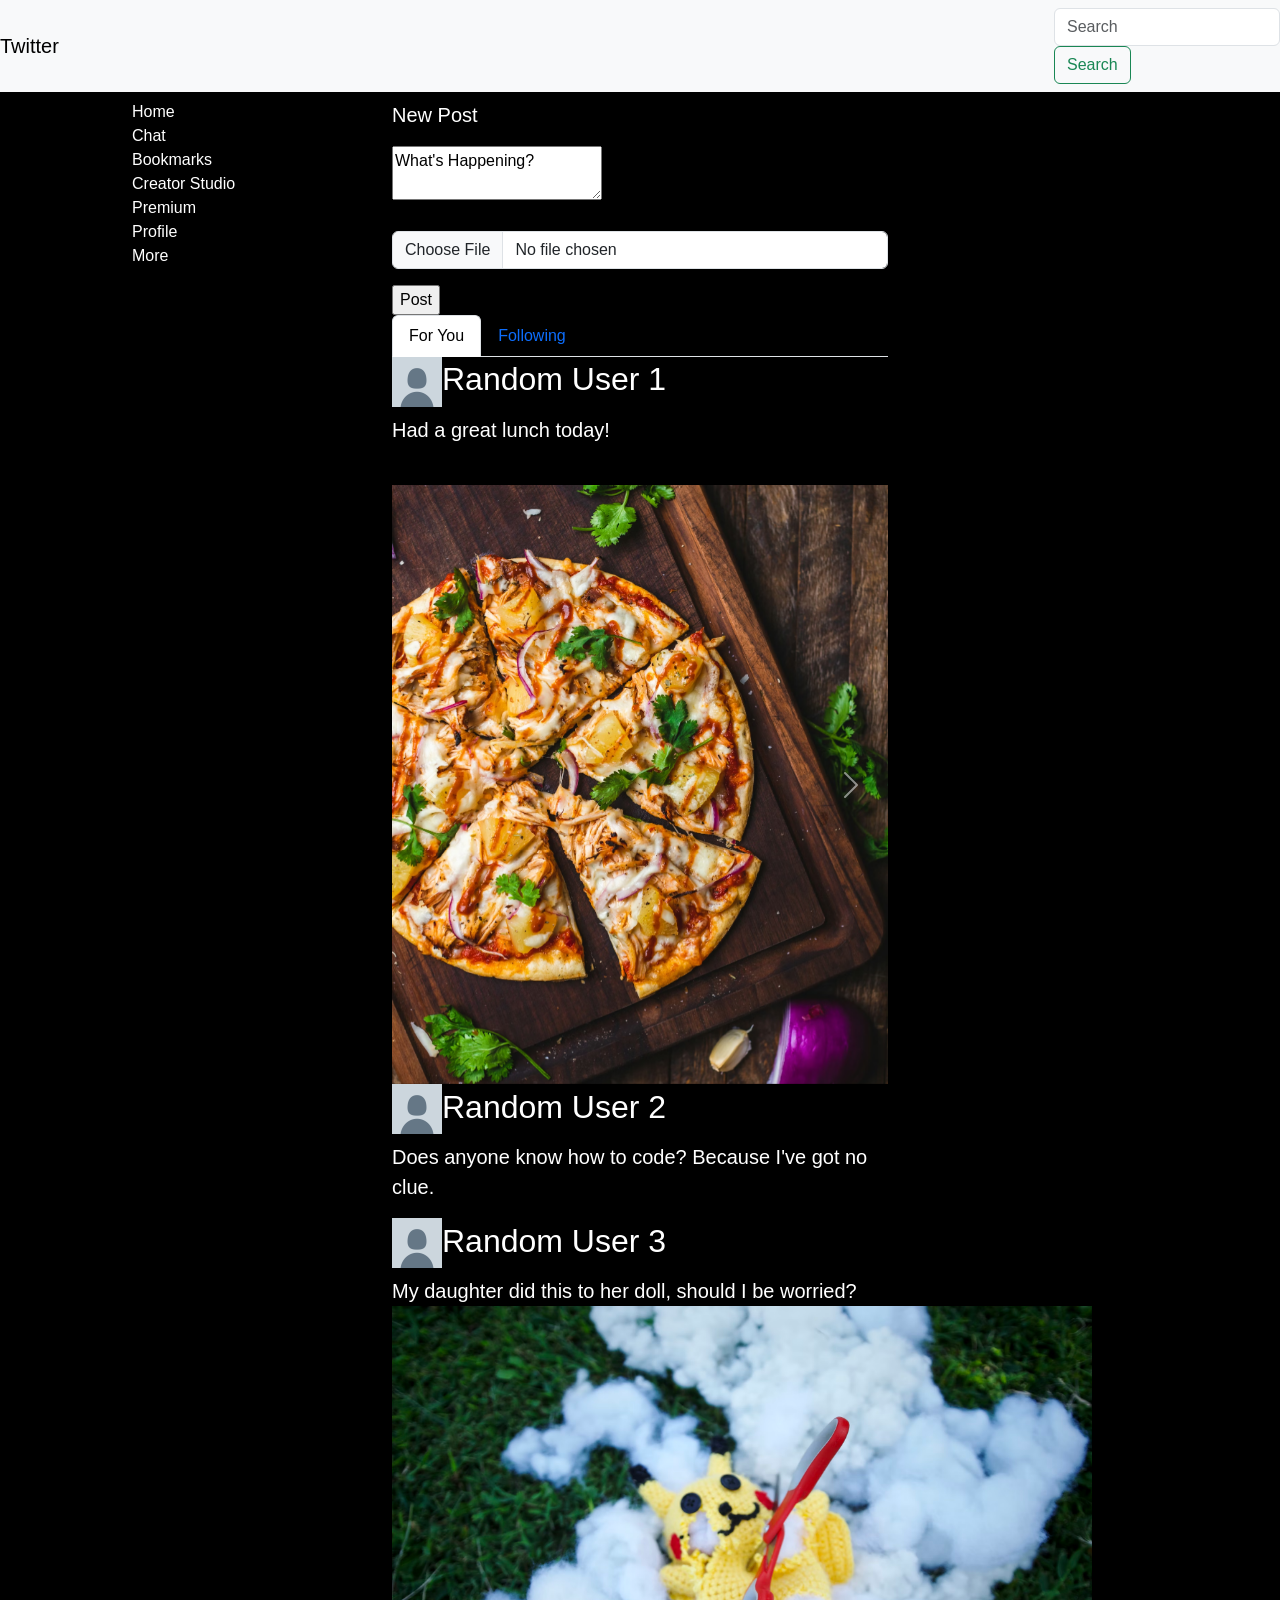
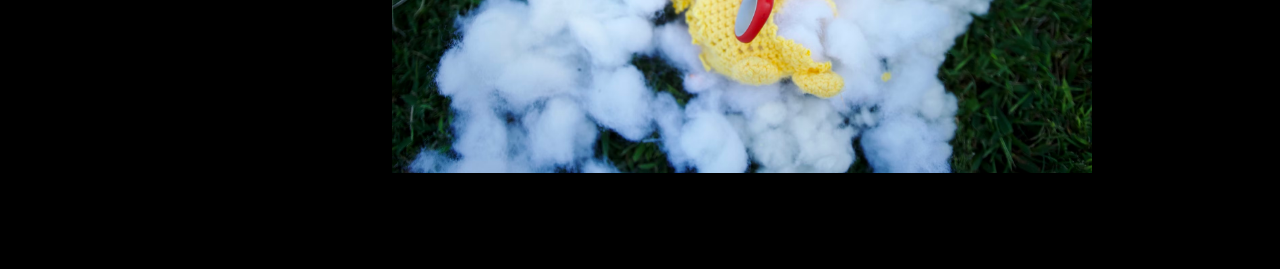
<file: index.html>
<!doctype html>
<html lang="en">
  <head>
    <meta charset="utf-8">
    <meta name="viewport" content="width=device-width, initial-scale=1">
    <meta name="description" content="YOUR DESCRIPTION HERE">
    <meta name="author" content="YOUR NAME HERE">
    <title>Starter Template · Bootstrap v5.3.8</title>

   <!-- Bootstrap v5.3.8 -->
   <!-- LOAD BOOTSTRAP CSS - DO NOT DELETE -->
    <link href="https://cdn.jsdelivr.net/npm/bootstrap@5.3.8/dist/css/bootstrap.min.css" rel="stylesheet" integrity="sha384-sRIl4kxILFvY47J16cr9ZwB07vP4J8+LH7qKQnuqkuIAvNWLzeN8tE5YBujZqJLB" crossorigin="anonymous">
   <!-- END LOADING BOOTSTRAP CSS -->
    
   <!-- Custom styles - add your own CSS to this stylesheet -->
    <link href="style.css" rel="stylesheet">
  </head>
  <body>
    
<nav class="navbar fixed-top navbar-expand-lg navbar-light bg-light">
  <a class="navbar-brand" href="#">Twitter</a>
  <div class="collapse navbar-collapse" id="navbarSupportedContent">
    <form class="form-inline ms-auto my-2 my-lg-0">
      <input class="form-control mr-sm-2" type="search" placeholder="Search" aria-label="Search">
      <button class="btn btn-outline-success my-2 my-sm-0" type="submit">Search</button>
    </form>
  </div>
</nav>

<div style="max-width: 1200px; margin: 0 auto; padding: 80px;">
  <div class="container-fluid">
    <div class="row" style="margin-top: 20px;">
      <div class="col-md-3">
        <ul class="nav flex-column">
         <li><a href="/index">Home</a></li>
        <li><a href="/chat">Chat</a></li>
         <li><a href="/bookmarks">Bookmarks</a></li>
         <li><a href="/creatorstudio">Creator Studio</a></li>
         <li><a href="/premium">Premium</a></li>
         <li><a href="/profile">Profile</a></li>
         <li><a href="/more">More</a></li>
         </ul>
</div>
      <div class="col-md-6">
           <form>
              <p class="lead">New Post<br></p>
                    <textarea>What's Happening?</textarea>
                      <div class="mb-3">
                        <label for="formFile" class="form-label"></label>
                       <input class="form-control" type="file" id="formFile">
                      </div>
               <input type="submit" value="Post">
           </form>
        <ul class="nav nav-tabs">
  <li class="nav-item">
    <a class="nav-link active" aria-current="page" href="#">For You</a>
  </li>
  <li class="nav-item">
    <a class="nav-link" href="#">Following</a>
  </li>

</ul>
           <h2>
               <a href="/user1"><img src="photos/defaultpfp.png" alt="a simple gray silouette of a person" width="50">Random User 1</a>
           </h2>
                <p class="lead">Had a great lunch today!</p>
               <br>

<div id="carouselExampleControls" class="carousel slide" data-bs-ride="carousel">
  <div class="carousel-inner">
    <div class="carousel-item active">
      <img src="photos/lunch.avif" class="d-block w-100" alt="a good looking pizza">
    </div>
    <div class="carousel-item">
      <img src="photos/soda.avif" class="d-block w-100" alt="two glasses of pepsi">
    </div>
    <div class="carousel-item">
      <img src="photos/cake.jpg" class="d-block w-100" alt="a chocolate cake">
    </div>
  </div>
  <button class="carousel-control-prev" type="button" data-bs-target="#carouselExampleControls" data-bs-slide="prev">
    <span class="carousel-control-prev-icon" aria-hidden="true"></span>
    <span class="visually-hidden">Previous</span>
  </button>
  <button class="carousel-control-next" type="button" data-bs-target="#carouselExampleControls" data-bs-slide="next">
    <span class="carousel-control-next-icon" aria-hidden="true"></span>
    <span class="visually-hidden">Next</span>
  </button>
</div>   
           <h2>
              <a href="/user2"><img src="photos/defaultpfp.png" alt="a simple gray silouette of a person" width="50">Random User 2</a>
           </h2>
               <p class="lead">Does anyone know how to code? Because I've got no clue.</p>

          <h2>
               <a href="/user3"><img src="photos/defaultpfp.png" alt="a simple gray sillouette of a person" width="50">Random User 3</a>
          </h2>
               <p class="lead">My daughter did this to her doll, should I be worried?
               <br>
                <img src="photos/pikachu.avif" alt="a knitted picachu doll that has been destroyed by scisors" width="700"></p>
      </div>
      <div class="col-md-3"></div>
    </div>
  </div>
</div>

<!-- LOAD BOOTSTRAP JAVASCRIPT - DO NOT DELETE -->
<script src="https://cdn.jsdelivr.net/npm/bootstrap@5.3.8/dist/js/bootstrap.bundle.min.js" integrity="sha384-FKyoEForCGlyvwx9Hj09JcYn3nv7wiPVlz7YYwJrWVcXK/BmnVDxM+D2scQbITxI" crossorigin="anonymous"></script>
<!-- END LOADING BOOTSTRAP JAVASCRIPT -->
      
  </body>
</html>
</file>
<file: style.css>
/* ADD YOUR CUSTOM CSS TO THIS FILE BELOW */
body {
    background-color: black;
    color: white;
    font-family: Arial, Helvetica, sans-serif;
}

a {
    color: white;
    text-decoration: none;
}

a:hover {
    text-decoration: underline;
}
</file>
